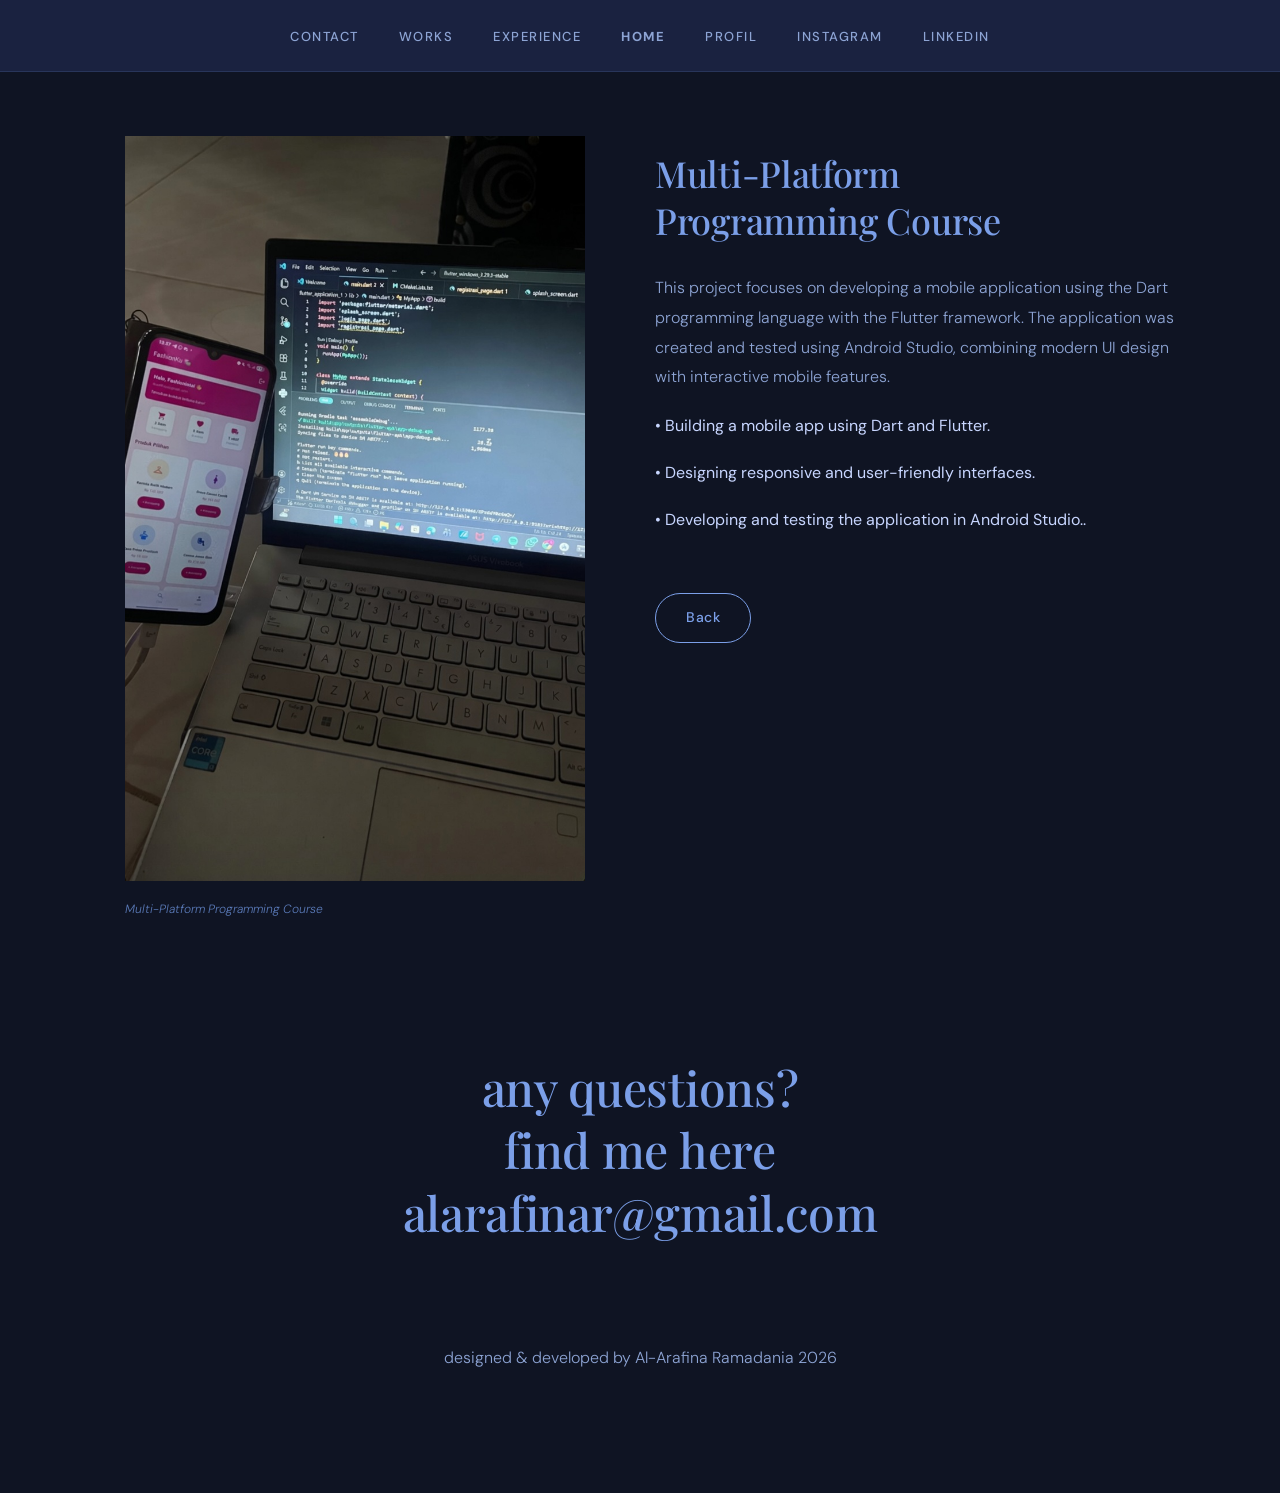
<file: detail.html>
<!DOCTYPE html>
<html lang="id">
<head>
  <meta charset="utf-8">
  <meta name="viewport" content="width=device-width, initial-scale=1.0">
  <title>Mata Kuliah Pemrograman Multi Platform</title>
  <link rel="stylesheet" href="css/bootstrap-grid.css" type="text/css">
  <link rel="stylesheet" href="css/styles.css" type="text/css">
  <link href="https://fonts.googleapis.com/css2?family=Inknut+Antiqua:wght@300;400;500;600;700;800;900&display=swap" rel="stylesheet">
</head>
<body>

  <!-- NAVIGASI (Sudah fixed di CSS kamu) -->
  <nav>
    <ul>
      <li><a href="index.html#contact">CONTACT</a></li>
      <li><a href="index.html#works">WORKS</a></li>
      <li><a href="#">EXPERIENCE</a></li>
      <li><a href="index.html"><strong>HOME</strong></a></li>
      <li><a href="profil.html">PROFIL</a></li>
      <li><a href="https://www.instagram.com/stretchdaisies_?" target="_blank">INSTAGRAM</a></li>
      <li><a href="#">LINKEDIN</a></li>
    </ul>
  </nav>

  <!-- Konten Utama dengan padding agar tidak tertutup navbar -->
  <div style="padding-top: 120px;">

    <section class="page-content">
      <div class="container">
        <div class="row">
          <div class="col-sm">
            <figure>
              <img src="img/PMP2.jpg" alt="PMP">
              <figcaption>Multi-Platform Programming Course</figcaption>
            </figure>
          </div>
          <div class="col-sm">
            <h2>Multi-Platform<br>Programming Course</h2>
            <p>This project focuses on developing a mobile application using the Dart programming language with the Flutter framework. The application was created and tested using Android Studio, combining modern UI design with interactive mobile features.</p>
            
            <ul class="detail-list">
              <li>• Building a mobile app using Dart and Flutter.</li>
              <li>• Designing responsive and user-friendly interfaces.</li>
              <li>• Developing and testing the application in Android Studio..</li>
            </ul>
            
            <a href="index.html#PMP" class="button">Back</a>
          </div>
        </div>
      </div>
    </section>

  </div>

  <footer id="contact">
    <h2>any questions?<br>find me here <br>alarafinar@gmail.com</h2>
    <p>designed &amp; developed by Al-Arafina Ramadania 2026</p>
  </footer>

  <script src="javascript/js.js"></script>
</body>
</html>
</file>
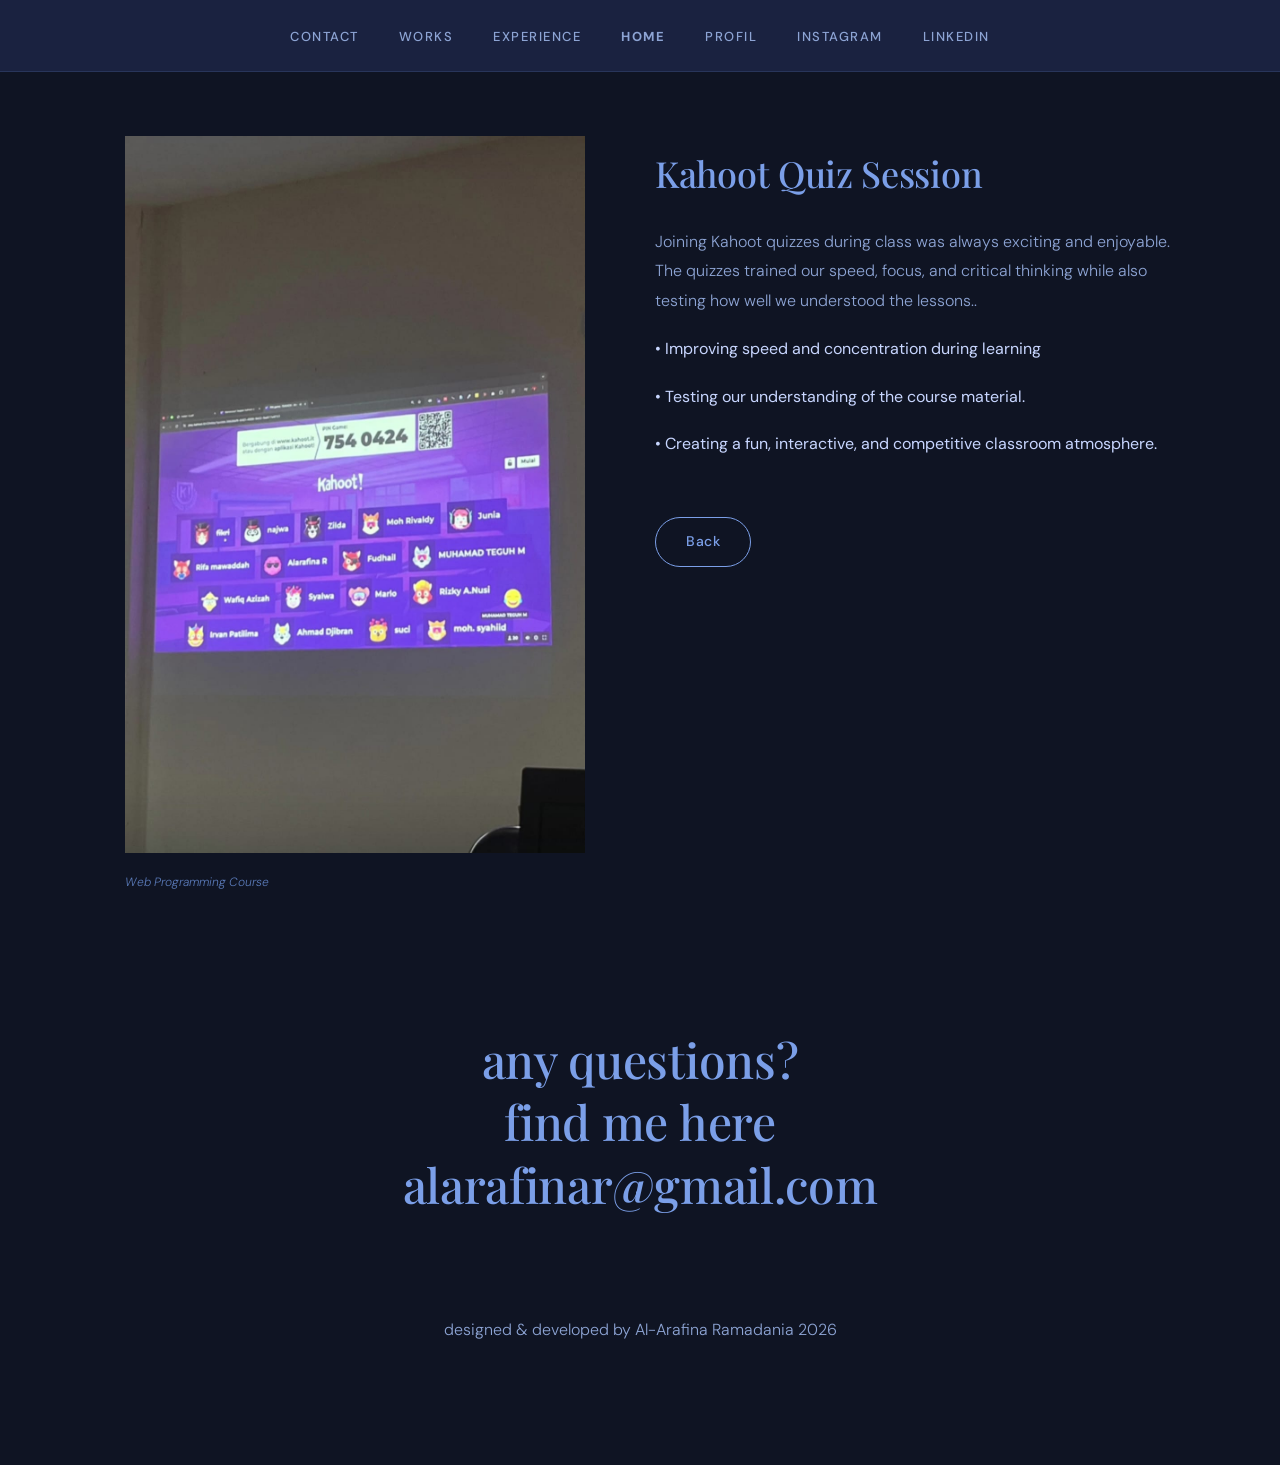
<file: detail2.html>
<!DOCTYPE html>
<html lang="id">
<head>
  <meta charset="utf-8">
  <meta name="viewport" content="width=device-width, initial-scale=1.0">
  <title>Mata Kuliah Pemrograman Multi Platform</title>
  <link rel="stylesheet" href="css/bootstrap-grid.css" type="text/css">
  <link rel="stylesheet" href="css/styles.css" type="text/css">
  <link href="https://fonts.googleapis.com/css2?family=Inknut+Antiqua:wght@300;400;500;600;700;800;900&display=swap" rel="stylesheet">
</head>
<body>

  <!-- NAVIGASI (Sudah fixed di CSS kamu) -->
  <nav>
    <ul>
      <li><a href="index.html#contact">CONTACT</a></li>
      <li><a href="index.html#works">WORKS</a></li>
      <li><a href="#">EXPERIENCE</a></li>
      <li><a href="index.html"><strong>HOME</strong></a></li>
      <li><a href="profil.html">PROFIL</a></li>
      <li><a href="https://www.instagram.com/stretchdaisies_?" target="_blank">INSTAGRAM</a></li>
      <li><a href="#">LINKEDIN</a></li>
    </ul>
  </nav>

  <!-- Konten Utama dengan padding agar tidak tertutup navbar -->
  <div style="padding-top: 120px;">

    <section class="page-content">
      <div class="container">
        <div class="row">
          <div class="col-sm">
            <figure>
              <img src="img/kahoot.jpeg" alt="Pemrograman web">
              <figcaption>Web Programming Course</figcaption>
            </figure>
          </div>
          <div class="col-sm">
            <h2>Kahoot Quiz Session</h2>
            <p>Joining Kahoot quizzes during class was always exciting and enjoyable. The quizzes trained our speed, focus, and critical thinking while also testing how well we understood the lessons..</p>
            
            <ul class="detail-list">
              <li>• Improving speed and concentration during learning</li>
              <li>• Testing our understanding of the course material.</li>
              <li>• Creating a fun, interactive, and competitive classroom atmosphere.</li>
            </ul>
            
            <a href="index.html#Pw" class="button">Back</a>
          </div>
        </div>
      </div>
    </section>

  </div>

  <footer id="contact">
    <h2>any questions?<br>find me here <br>alarafinar@gmail.com</h2>
    <p>designed &amp; developed by Al-Arafina Ramadania 2026</p>
  </footer>

  <script src="javascript/js.js"></script>
</body>
</html>
</file>
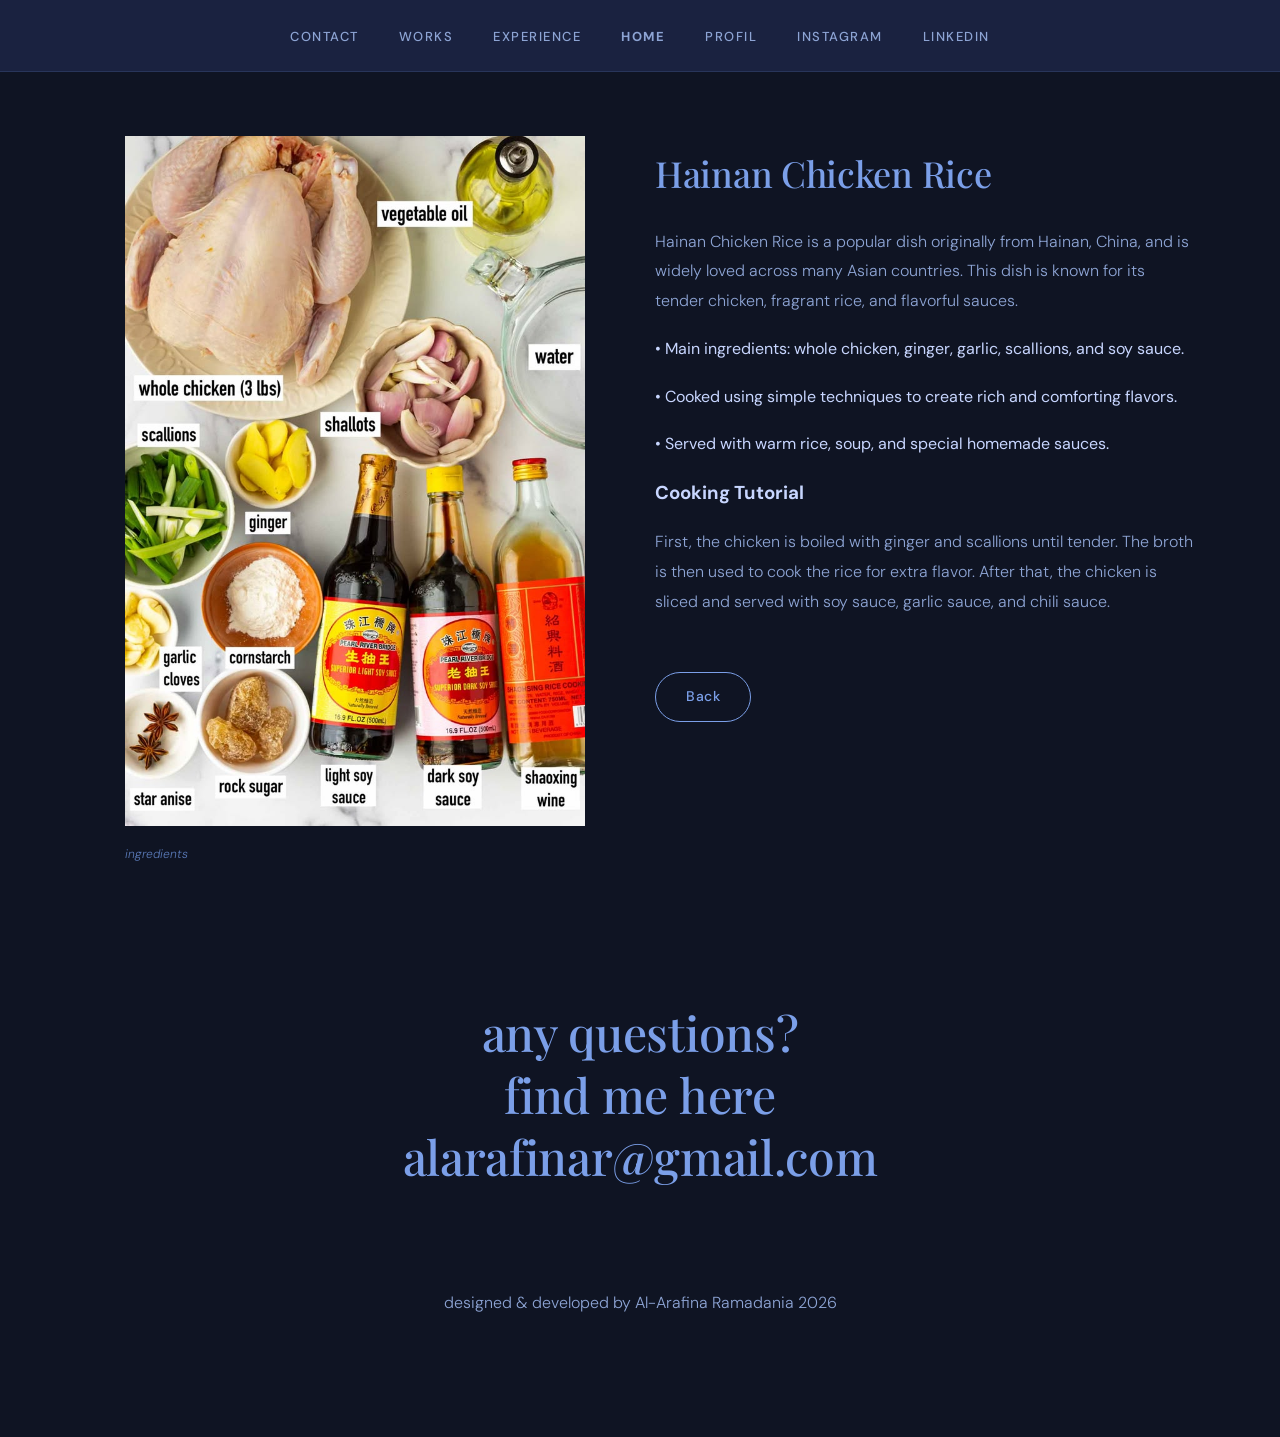
<file: detail3.html>
<!DOCTYPE html>
<html lang="id">
<head>
  <meta charset="utf-8">
  <meta name="viewport" content="width=device-width, initial-scale=1.0">
  <title>Mata Kuliah Pemrograman Multi Platform</title>
  <link rel="stylesheet" href="css/bootstrap-grid.css" type="text/css">
  <link rel="stylesheet" href="css/styles.css" type="text/css">
  <link href="https://fonts.googleapis.com/css2?family=Inknut+Antiqua:wght@300;400;500;600;700;800;900&display=swap" rel="stylesheet">
</head>
<body>

  <!-- NAVIGASI (Sudah fixed di CSS kamu) -->
  <nav>
    <ul>
      <li><a href="index.html#contact">CONTACT</a></li>
      <li><a href="index.html#works">WORKS</a></li>
      <li><a href="#">EXPERIENCE</a></li>
      <li><a href="index.html"><strong>HOME</strong></a></li>
      <li><a href="profil.html">PROFIL</a></li>
      <li><a href="https://www.instagram.com/stretchdaisies_?" target="_blank">INSTAGRAM</a></li>
      <li><a href="#">LINKEDIN</a></li>
    </ul>
  </nav>

  <!-- Konten Utama dengan padding agar tidak tertutup navbar -->
  <div style="padding-top: 120px;">

    <section class="page-content">
      <div class="container">
        <div class="row">
          <div class="col-sm">
            <figure>
              <img src="img/cook2.jpeg" alt="Hainan chiken rice">
              <figcaption>ingredients</figcaption>
            </figure>
          </div>
          <div class="col-sm">
  <h2>Hainan Chicken Rice</h2>

  <p>
    Hainan Chicken Rice is a popular dish originally from Hainan, China, 
    and is widely loved across many Asian countries. This dish is known 
    for its tender chicken, fragrant rice, and flavorful sauces.
  </p>

  <ul class="detail-list">
    <li>• Main ingredients: whole chicken, ginger, garlic, scallions, and soy sauce.</li>
    <li>• Cooked using simple techniques to create rich and comforting flavors.</li>
    <li>• Served with warm rice, soup, and special homemade sauces.</li>
  </ul>

  <h3>Cooking Tutorial</h3>

  <p>
    First, the chicken is boiled with ginger and scallions until tender. 
    The broth is then used to cook the rice for extra flavor. After that, 
    the chicken is sliced and served with soy sauce, garlic sauce, and chili sauce.
  </p>

  <a href="index.html#Hainan" class="button">Back</a>
        </div>
      </div>
    </section>

  </div>

  <footer id="contact">
    <h2>any questions?<br>find me here <br>alarafinar@gmail.com</h2>
    <p>designed &amp; developed by Al-Arafina Ramadania 2026</p>
  </footer>

  <script src="javascript/js.js"></script>
</body>
</html>
</file>
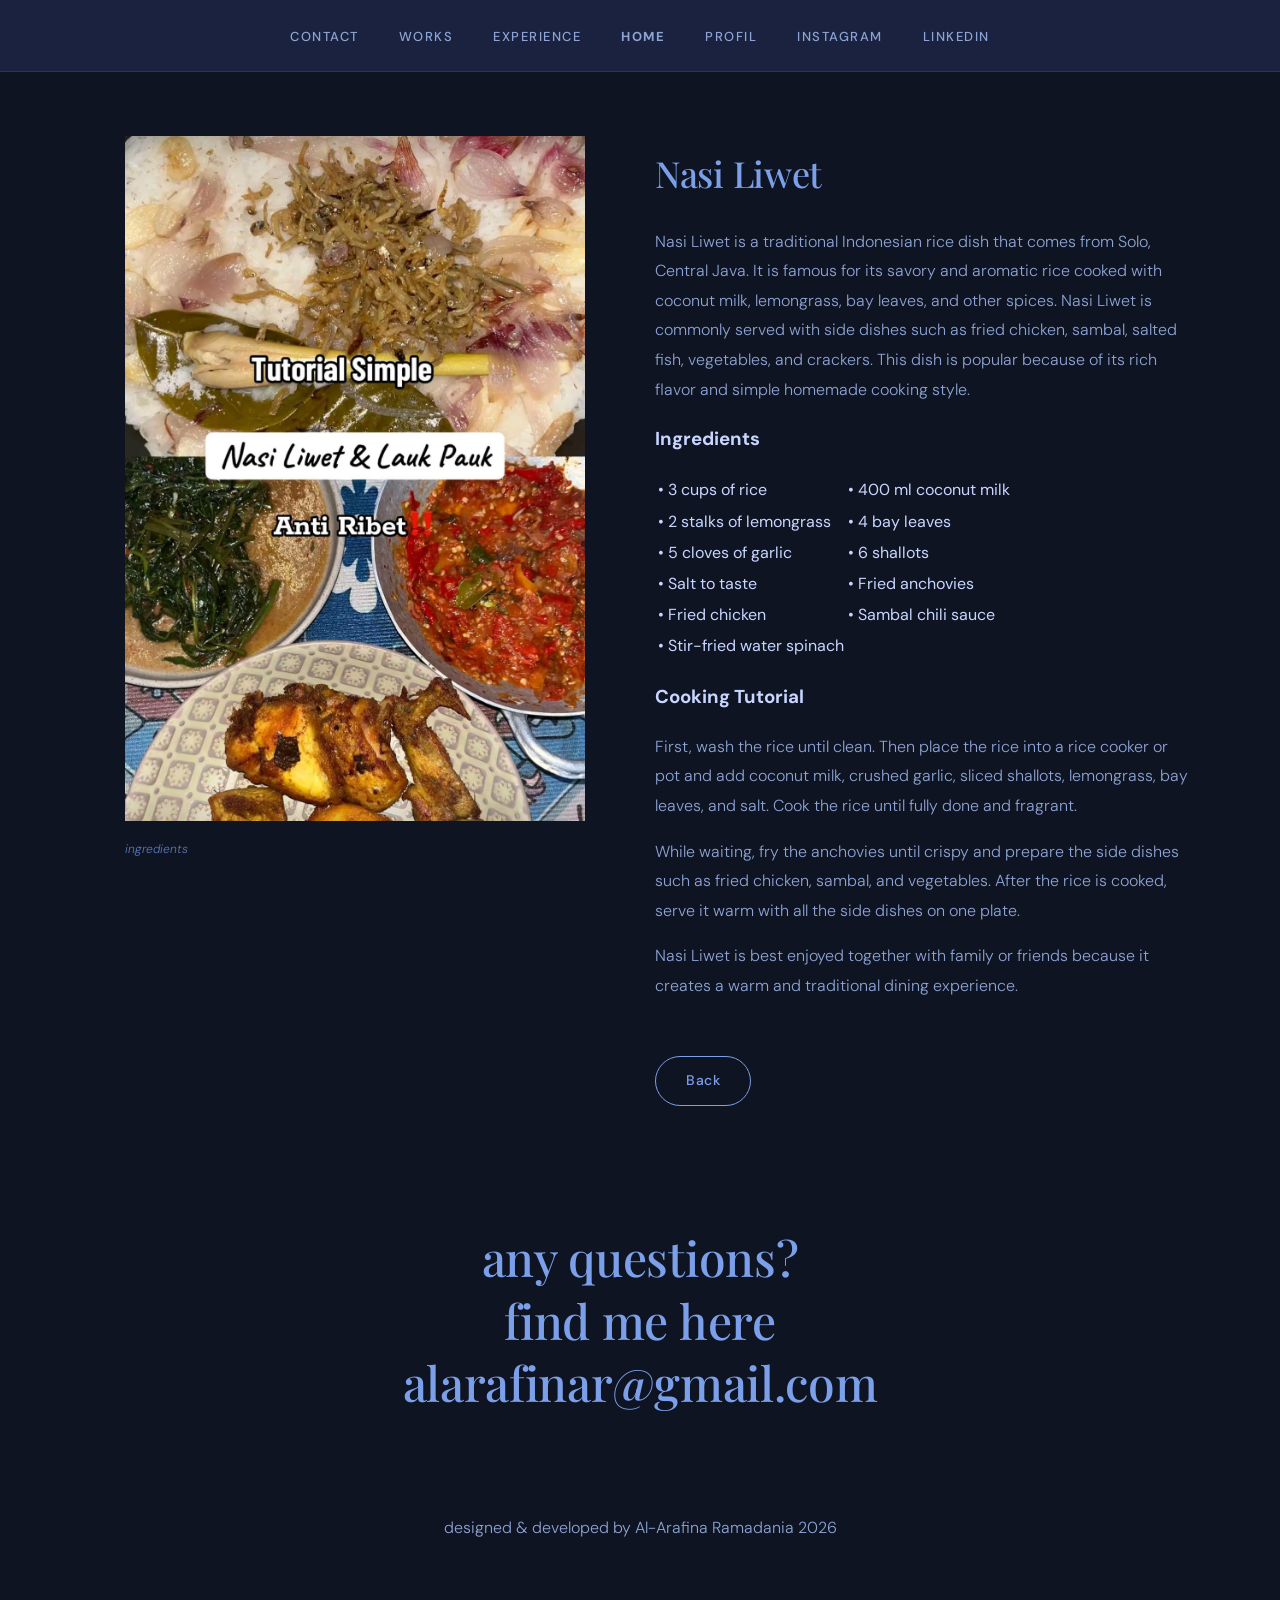
<file: detail4.html>
<!DOCTYPE html>
<html lang="id">
<head>
  <meta charset="utf-8">
  <meta name="viewport" content="width=device-width, initial-scale=1.0">
  <title>Mata Kuliah Pemrograman Multi Platform</title>
  <link rel="stylesheet" href="css/bootstrap-grid.css" type="text/css">
  <link rel="stylesheet" href="css/styles.css" type="text/css">
  <link href="https://fonts.googleapis.com/css2?family=Inknut+Antiqua:wght@300;400;500;600;700;800;900&display=swap" rel="stylesheet">
</head>
<body>

  <!-- NAVIGASI (Sudah fixed di CSS kamu) -->
  <nav>
    <ul>
      <li><a href="index.html#contact">CONTACT</a></li>
      <li><a href="index.html#works">WORKS</a></li>
      <li><a href="#">EXPERIENCE</a></li>
      <li><a href="index.html"><strong>HOME</strong></a></li>
      <li><a href="profil.html">PROFIL</a></li>
      <li><a href="https://www.instagram.com/stretchdaisies_?" target="_blank">INSTAGRAM</a></li>
      <li><a href="#">LINKEDIN</a></li>
    </ul>
  </nav>

  <!-- Konten Utama dengan padding agar tidak tertutup navbar -->
  <div style="padding-top: 120px;">

    <section class="page-content">
      <div class="container">
        <div class="row">
          <div class="col-sm">
            <figure>
              <img src="img/nasi.jpeg" alt="Liwetan">
              <figcaption>ingredients</figcaption>
            </figure>
          </div>
<div class="col-sm">
  <h2>Nasi Liwet</h2>

  <p>
    Nasi Liwet is a traditional Indonesian rice dish that comes from 
    Solo, Central Java. It is famous for its savory and aromatic rice 
    cooked with coconut milk, lemongrass, bay leaves, and other spices. 
    Nasi Liwet is commonly served with side dishes such as fried chicken, 
    sambal, salted fish, vegetables, and crackers. This dish is popular 
    because of its rich flavor and simple homemade cooking style.
  </p>

  <h3>Ingredients</h3>

<table class="detail-list">
  <tr>
    <td>• 3 cups of rice</td>
    <td>• 400 ml coconut milk</td>
  </tr>
  <tr>
    <td>• 2 stalks of lemongrass</td>
    <td>• 4 bay leaves</td>
  </tr>
  <tr>
    <td>• 5 cloves of garlic</td>
    <td>• 6 shallots</td>
  </tr>
  <tr>
    <td>• Salt to taste</td>
    <td>• Fried anchovies</td>
  </tr>
  <tr>
    <td>• Fried chicken</td>
    <td>• Sambal chili sauce</td>
  </tr>
  <tr>
    <td>• Stir-fried water spinach</td>
    <td></td>
  </tr>
</table>
  <h3>Cooking Tutorial</h3>

  <p>
    First, wash the rice until clean. Then place the rice into a rice cooker 
    or pot and add coconut milk, crushed garlic, sliced shallots, lemongrass, 
    bay leaves, and salt. Cook the rice until fully done and fragrant.
  </p>

  <p>
    While waiting, fry the anchovies until crispy and prepare the side dishes 
    such as fried chicken, sambal, and vegetables. After the rice is cooked, 
    serve it warm with all the side dishes on one plate.
  </p>

  <p>
    Nasi Liwet is best enjoyed together with family or friends because it 
    creates a warm and traditional dining experience.
  </p>

  <a href="index.html#Nasi Liwet" class="button">Back</a>
</div>

  </div>

  <footer id="contact">
    <h2>any questions?<br>find me here <br>alarafinar@gmail.com</h2>
    <p>designed &amp; developed by Al-Arafina Ramadania 2026</p>
  </footer>

  <script src="javascript/js.js"></script>
</body>
</html>
</file>
<file: css/styles.css>
@import url('https://fonts.googleapis.com/css2?family=Playfair+Display:wght@400;500;600&family=DM+Sans:wght@300;400;500&display=swap');

body {
    font-family: 'DM Sans', system-ui, -apple-system, sans-serif;
    line-height: 1.7;
    margin: 0;
    padding: 0;
    background-color: #0f1423;
    color: #c8d6ff;
}

body, ul {
    margin: 0;
    padding: 0;
}

h1, h2, .skill-list {
    font-family: 'Playfair Display', serif;
    font-weight: 500;
}

img {
    max-width: 100%;
}

nav {
    background-color: #1a2240;
    position: fixed;
    z-index: 1;
    width: 100%;
    border-bottom: 1px solid rgba(123, 159, 232, 0.15);
}

nav ul {
    margin: 0 auto;
    text-align: center;
    padding: 22px 30px;
}

nav ul li {
    display: inline-block;
    margin: 0 18px;
    padding: 0;
    text-transform: uppercase;
    letter-spacing: 1.5px;
    font-size: 13px;
    font-weight: 500;
}

nav li a {
    text-decoration: none;
    color: #8da4d4;
    transition: color 0.3s;
}

nav li a:hover {
    color: #ffffff;
    text-decoration: none;
}

header {
    top: 70px;
    position: relative;
    margin-bottom: 220px;
    background-image: url('../img/background.png');
    background-repeat: no-repeat;
    background-size: cover;
    background-position-y: -140px;
}

h1 {
    font-size: 52px;
    line-height: 1.25;
    color: #e8efff;
    padding: 28px 44px;
    border-radius: 20px;
    display: block;
    box-shadow: 0 20px 50px rgba(45, 58, 94, 0.5);
    margin-bottom: 40px;
    letter-spacing: -0.5px;
}

h2 {
    font-size: 36px;
    line-height: 1.3;
    color: #7b9fe8;
    letter-spacing: -0.3px;
}

h1, h2 {
    font-weight: 500;
}

p {
    line-height: 1.85;
    color: #8da4d4;
    font-size: 16px;
    font-weight: 300;
}

ul li {
    list-style: none;
    margin: 20px 0;
}

li.empty {
    width: 50px;
    border-top: 1px solid rgba(123, 159, 232, 0.4);
    top: -5px;
    position: relative;
}

.button {
    border: 1.5px solid #7b9fe8;
    font-size: 14px;
    border-radius: 30px;
    text-decoration: none;
    color: #7b9fe8;
    padding: 12px 30px;
    margin-top: 40px;
    display: inline-block;
    transition: all 0.4s ease;
    font-weight: 500;
    letter-spacing: 0.5px;
}

.button:hover {
    background: #7b9fe8;
    color: #0f1423;
    transform: translateY(-3px);
    box-shadow: 0 10px 30px rgba(123, 159, 232, 0.3);
}

figcaption {
    font-size: 12px;
    margin-top: 10px;
    color: #5a7ab8;
    font-style: italic;
    font-weight: 300;
}

.intro-img {
    box-shadow: 0 4px 40px rgba(0, 0, 0, 0.4);
    margin-top: 30px;
    border-radius: 16px;
}

.skill-list {
    text-align: center;
    font-size: 46px;
    line-height: 150%;
    margin-bottom: 130px;
    color: #7b9fe8;
    font-weight: 600;
    letter-spacing: -1px;
}

.project {
    margin: 30px 0;
    padding: 50px;
}

.project2 {
    margin: 30px 0;
    padding: 50px;
}

.blue {
    background-color: #141c35;
    border-radius: 16px;
}

.project .button {
    margin-top: 10px;
}

footer {
    text-align: center;
    margin: 120px 0;
}

footer h2 {
    font-size: 48px;
    margin-bottom: 100px;
    color: #7b9fe8;
}

.right-alignment {
    text-align: right;
}
</file>
